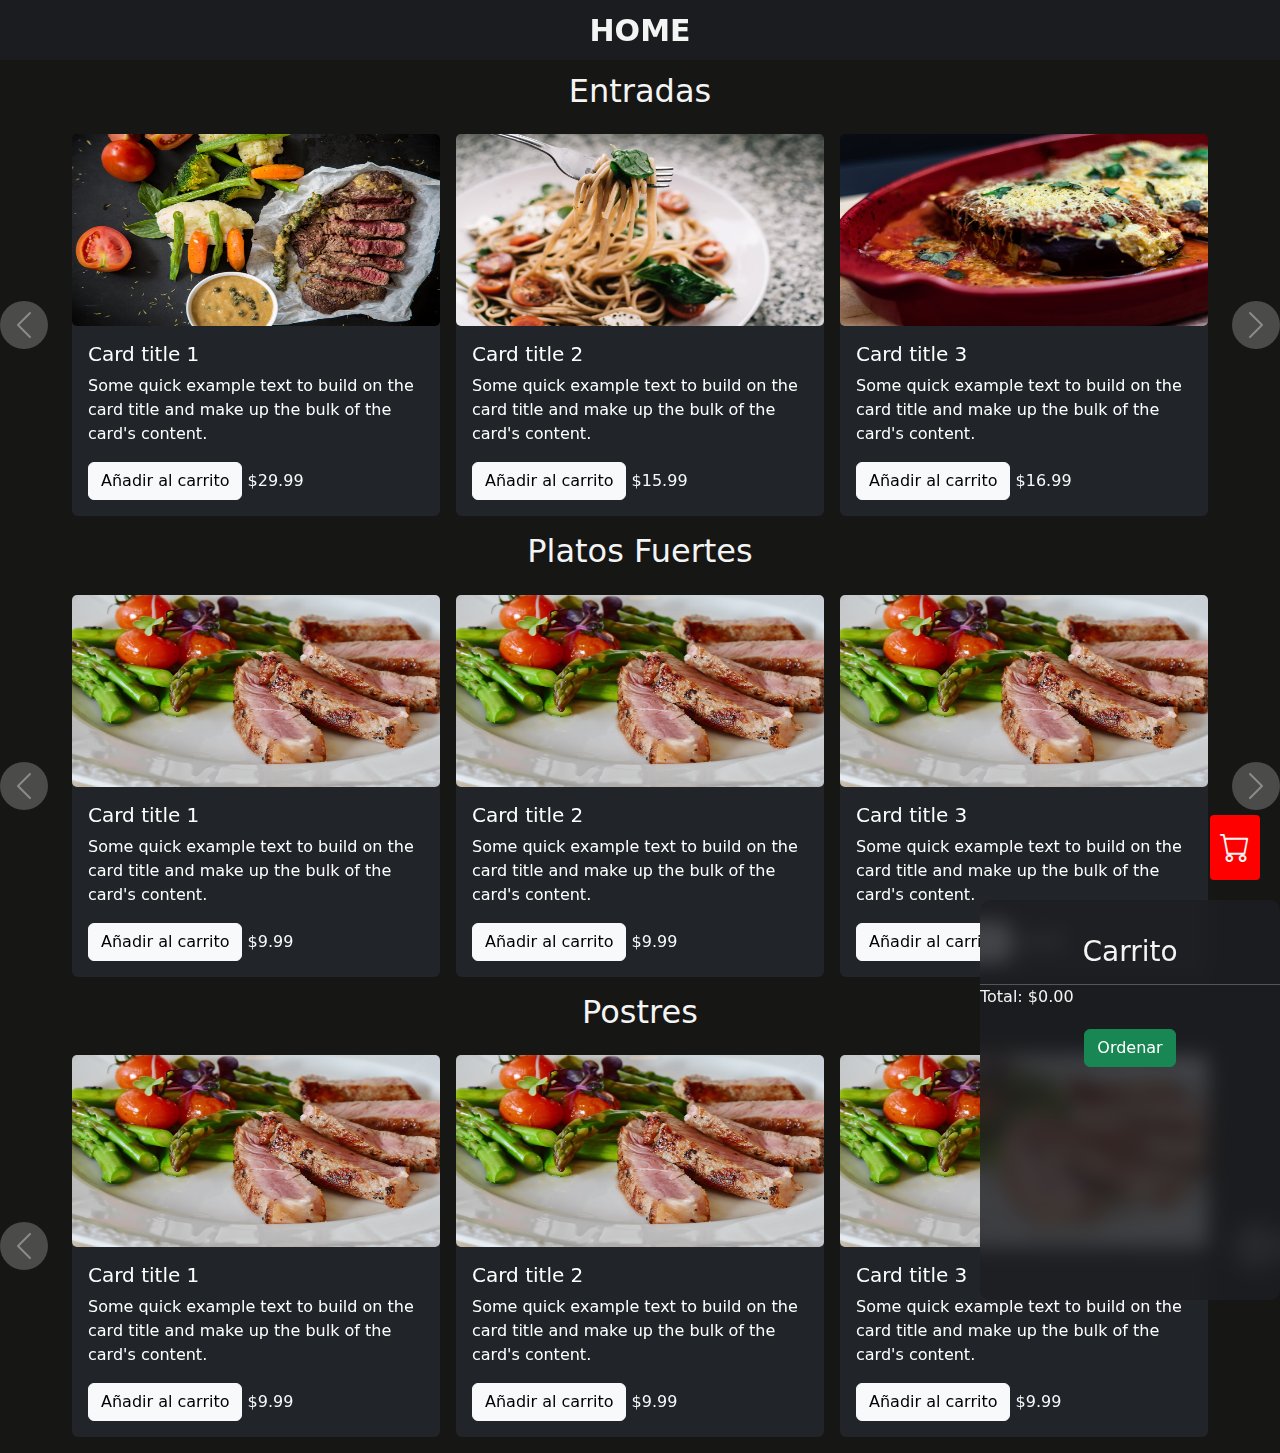
<file: pagina web verano/prueba2menu.html>
<!doctype html>
<html lang="en">
  <head>
    <meta charset="utf-8">
    <meta name="viewport" content="width=device-width, initial-scale=1">
    <title>Menu</title>
    <link href="https://cdn.jsdelivr.net/npm/bootstrap@5.3.3/dist/css/bootstrap.min.css" rel="stylesheet" integrity="sha384-QWTKZyjpPEjISv5WaRU9OFeRpok6YctnYmDr5pNlyT2bRjXh0JMhjY6hW+ALEwIH" crossorigin="anonymous">
    <link rel="stylesheet" href="https://cdn.jsdelivr.net/npm/bootstrap-icons@1.11.3/font/bootstrap-icons.min.css">
    <link rel="stylesheet" href="card.css">
    <link rel="shortcut icon" href="imagenes/utensils-solid.ico" type="image/x-icon">
 </head>
  <body>
    <div class="smooth">
    <div class="header">
        <ul>
          <li><a href="index.html" class="menuhamburguesa">Home</a></li>
        </ul>
      </div>
    </div>
    <br><br><br>
      <h2>Entradas</h2>
      
    <input type="checkbox" id="menu-toggle" class="menu-toggle">
    <label for="menu-toggle" class="menu-icon"><i class="bi bi-cart"></i></label>
    <ul class="menu">
        <div id="cart">
            <h3 class="carrito-compras">Carrito</h3>
            <ul class="carrito-compras" id="cart-items"></ul>
            <p class="carrito-compras">Total: $<span id="cart-total">0.00</span></p>
            <button class="btn btn-success" onclick="pagar()">Ordenar</button>
        </div>
    </ul>
    <div class="multiple-card-slider">
        <div id="carouselExampleControls" class="carousel" data-bs-ride="false">
            <div class="carousel-inner">
                <div class="carousel-item active">
                    
                    <div class="card text-bg-dark">
                        <div class="img-wrapper">
                            <img src="imagenes/img1.jpg" class="d-block w-100" alt="">
                        </div>
                        <div class="card-body">
                            <h5 class="card-title">Card title 1</h5>
                            <p class="card-text">Some quick example text to build on the card title and make up the bulk of
                                the card's content.</p>
                            <a class="btn btn-light" onclick="addToCart('Card title 1', 29.99)">Añadir al carrito</a>
                            <span class="text-light">$29.99</span>
                        </div>
                    </div>
                </div>
                <div class="carousel-item">
                    
                    <div class="card text-bg-dark">
                        <div class="img-wrapper">
                            <img src="imagenes/img2.jpg" class="d-block w-100" alt="">
                        </div>
                        <div class="card-body">
                            <h5 class="card-title">Card title 2</h5>
                            <p class="card-text">Some quick example text to build on the card title and make up the bulk of
                                the card's content.</p>
                            <a  class="btn btn-light" onclick="addToCart('Card title 2', 15.99)">Añadir al carrito </a>
                            <span class="text-light">$15.99</span>
                        </div>
                    </div>
                </div>
                <div class="carousel-item">
                    
                    <div class="card text-bg-dark">
                        <div class="img-wrapper">
                            <img src="imagenes/img3.jpg" class="d-block w-100" alt="">
                        </div>
                        <div class="card-body">
                            <h5 class="card-title">Card title 3</h5>
                            <p class="card-text">Some quick example text to build on the card title and make up the bulk of
                                the card's content.</p>
                            <a class="btn btn-light"onclick="addToCart('Card title 3', 16.99)">Añadir al carrito </a>
                            <span class="text-light">$16.99</span>
                        </div>
                    </div>
                </div>
                <div class="carousel-item">
                    
                    <div class="card text-bg-dark">
                        <div class="img-wrapper">
                            <img src="imagenes/img4.jpg" class="d-block w-100" alt="">
                        </div>
                        <div class="card-body">
                            <h5 class="card-title">Card title 4</h5>
                            <p class="card-text">Some quick example text to build on the card title and make up the bulk of
                                the card's content.</p>
                            <a class="btn btn-light"onclick="addToCart('Card title 4', 29.99)">Añadir al carrito</a>
                            <span class="text-light">$15.99</span>
                        </div>
                    </div>
                </div>
                <div class="carousel-item">
                    
                    <div class="card text-bg-dark">
                        <div class="img-wrapper">
                            <img src="imagenes/img5.jpg" class="d-block w-100" alt="">
                        </div>
                        <div class="card-body">
                            <h5 class="card-title">Card title 5</h5>
                            <p class="card-text">Some quick example text to build on the card title and make up the bulk of
                                the card's content.</p>
                            <a class="btn btn-light" onclick="addToCart('Card title 5', 29.99)">Añadir al carrito</a>
                            <span class="text-light">$15.99</span>
                        </div>
                    </div>
                </div>
                <div class="carousel-item">
                   
                    <div class="card text-bg-dark">
                        <div class="img-wrapper">
                            <img src="imagenes/img6.jpg" class="d-block w-100" alt="">
                        </div>
                        <div class="card-body">
                            <h5 class="card-title">Card title 6</h5>
                            <p class="card-text">Some quick example text to build on the card title and make up the bulk of
                                the card's content.</p>
                            <a class="btn btn-light"onclick="addToCart('Card title 6', 29.99)">Añadir al carrito</a>
                            <span class="text-light">$15.99</span>
                        </div>
                    </div>
                </div>
                <div class="carousel-item">
                    
                    <div class="card text-bg-dark">
                        <div class="img-wrapper">
                            <img src="imagenes/img6.jpg" class="d-block w-100" alt="">
                        </div>
                        <div class="card-body">
                            <h5 class="card-title">Card title 7</h5>
                            <p class="card-text">Some quick example text to build on the card title and make up the bulk of
                                the card's content.</p>
                            <a class="btn btn-light"onclick="addToCart('Card title 7', 29.99)">Añadir al carrito</a>
                            <span class="text-light">$15.99</span>
                        </div>
                    </div>
                </div>
                <div class="carousel-item">
                    
                    <div class="card text-bg-dark">
                        <div class="img-wrapper">
                            <img src="imagenes/img1.jpg" class="d-block w-100" alt="">
                        </div>
                        <div class="card-body">
                            <h5 class="card-title">Card title 8</h5>
                            <p class="card-text">Some quick example text to build on the card title and make up the bulk of
                                the card's content.</p>
                            <a class="btn btn-light"onclick="addToCart('Card title 8', 29.99)">Añadir al carrito</a>
                            <span class="text-light">$15.99</span>
                        </div>
                    </div>
                </div>
                <div class="carousel-item">
                    
                    <div class="card text-bg-dark">
                        <div class="img-wrapper">
                            <img src="imagenes/img1.jpg" class="d-block w-100" alt="">
                        </div>
                        <div class="card-body">
                            <h5 class="card-title">Card title 9</h5>
                            <p class="card-text">Some quick example text to build on the card title and make up the bulk of
                                the card's content.</p>
                            <a class="btn btn-light"onclick="addToCart('Card title 9', 29.99)">Añadir al carrito</a>
                            <span class="text-light">$15.99</span>
                        </div>
                    </div>
                </div>
            </div>
            <button class="carousel-control-prev" type="button" data-bs-target="#carouselExampleControls" data-bs-slide="prev">
                <span class="carousel-control-prev-icon" aria-hidden="true"></span>
                <span class="visually-hidden">Previous</span>
            </button>
            <button class="carousel-control-next" type="button" data-bs-target="#carouselExampleControls" data-bs-slide="next">
                <span class="carousel-control-next-icon" aria-hidden="true"></span>
                <span class="visually-hidden">Next</span>
            </button>
        </div>
    </div>
    <h2>Platos Fuertes</h2>
    <div class="multiple-card-slider">
        <div id="carouselExampleControls2" class="carousel" data-bs-ride="false">
            <div class="carousel-inner">
                <div class="carousel-item active">
                    
                    <div class="card text-bg-dark">
                        <div class="img-wrapper">
                            <img src="imagenes/img5.jpg" class="d-block w-100" alt="">
                        </div>
                        <div class="card-body">
                            <h5 class="card-title">Card title 1</h5>
                            <p class="card-text">Some quick example text to build on the card title and make up the bulk of
                                the card's content.</p>
                            <a class="btn btn-light"onclick="addToCart('Card title 10', 9.99)">Añadir al carrito</a>
                            <span class="text-light">$9.99</span>
                        </div>
                    </div>
                </div>
                <div class="carousel-item">
                    
                    <div class="card text-bg-dark">
                        <div class="img-wrapper">
                            <img src="imagenes/img5.jpg" class="d-block w-100" alt="">
                        </div>
                        <div class="card-body">
                            <h5 class="card-title">Card title 2</h5>
                            <p class="card-text">Some quick example text to build on the card title and make up the bulk of
                                the card's content.</p>
                            <a  class="btn btn-light"onclick="addToCart('Card title 11', 9.99)">Añadir al carrito</a>
                            <span class="text-light">$9.99</span>
                        </div>
                    </div>
                </div>
                <div class="carousel-item">
                    
                    <div class="card text-bg-dark">
                        <div class="img-wrapper">
                            <img src="imagenes/img5.jpg" class="d-block w-100" alt="">
                        </div>
                        <div class="card-body">
                            <h5 class="card-title">Card title 3</h5>
                            <p class="card-text">Some quick example text to build on the card title and make up the bulk of
                                the card's content.</p>
                            <a class="btn btn-light"onclick="addToCart('Card title 12', 9.99)">Añadir al carrito</a>
                            <span class="text-light">$9.99</span>
                        </div>
                    </div>
                </div>
                <div class="carousel-item">
                    
                    <div class="card text-bg-dark">
                        <div class="img-wrapper">
                            <img src="imagenes/img5.jpg" class="d-block w-100" alt="">
                        </div>
                        <div class="card-body">
                            <h5 class="card-title">Card title 4</h5>
                            <p class="card-text">Some quick example text to build on the card title and make up the bulk of
                                the card's content.</p>
                            <a class="btn btn-light"onclick="addToCart('Card title 13', 9.99)">Añadir al carrito</a>
                            <span class="text-light">$9.99</span>
                        </div>
                    </div>
                </div>
                <div class="carousel-item">
                    
                    <div class="card text-bg-dark">
                        <div class="img-wrapper">
                            <img src="imagenes/img5.jpg" class="d-block w-100" alt="">
                        </div>
                        <div class="card-body">
                            <h5 class="card-title">Card title 5</h5>
                            <p class="card-text">Some quick example text to build on the card title and make up the bulk of
                                the card's content.</p>
                            <a  class="btn btn-light"onclick="addToCart('Card title 14', 9.99)">Añadir al carrito</a>
                            <span class="text-light">$9.99</span>
                        </div>
                    </div>
                </div>
                <div class="carousel-item">
                    
                    <div class="card text-bg-dark">
                        <div class="img-wrapper">
                            <img src="imagenes/img5.jpg" class="d-block w-100" alt="">
                        </div>
                        <div class="card-body">
                            <h5 class="card-title">Card title 6</h5>
                            <p class="card-text">Some quick example text to build on the card title and make up the bulk of
                                the card's content.</p>
                            <a class="btn btn-light"onclick="addToCart('Card title 15', 9.99)">Añadir al carrito</a>
                            <span class="text-light">$9.99</span>
                        </div>
                    </div>
                </div>
                <div class="carousel-item">
                    
                    <div class="card text-bg-dark">
                        <div class="img-wrapper">
                            <img src="imagenes/img5.jpg" class="d-block w-100" alt="">
                        </div>
                        <div class="card-body">
                            <h5 class="card-title">Card title 7</h5>
                            <p class="card-text">Some quick example text to build on the card title and make up the bulk of
                                the card's content.</p>
                            <a class="btn btn-light"onclick="addToCart('Card title 16', 9.99)">Añadir al carrito</a>
                            <span class="text-light">$9.99</span>
                        </div>
                    </div>
                </div>
                <div class="carousel-item">
                    
                    <div class="card text-bg-dark">
                        <div class="img-wrapper">
                            <img src="imagenes/img5.jpg" class="d-block w-100" alt="">
                        </div>
                        <div class="card-body">
                            <h5 class="card-title">Card title 8</h5>
                            <p class="card-text">Some quick example text to build on the card title and make up the bulk of
                                the card's content.</p>
                            <a class="btn btn-light"onclick="addToCart('Card title 17', 9.99)">Añadir al carrito</a>
                            <span class="text-light">$9.99</span>
                        </div>
                    </div>
                </div>
                <div class="carousel-item">
                    
                    <div class="card text-bg-dark">
                        <div class="img-wrapper">
                            <img src="imagenes/img5.jpg" class="d-block w-100" alt="">
                        </div>
                        <div class="card-body">
                            <h5 class="card-title">Card title 9</h5>
                            <p class="card-text">Some quick example text to build on the card title and make up the bulk of
                                the card's content.</p>
                            <a class="btn btn-light"onclick="addToCart('Card title 18', 9.99)">Añadir al carrito</a>
                            <span class="text-light">$9.99</span>
                        </div>
                    </div>
                </div>
            </div>
            <button class="carousel-control-prev" type="button" data-bs-target="#carouselExampleControls2" data-bs-slide="prev">
                <span class="carousel-control-prev-icon" aria-hidden="true"></span>
                <span class="visually-hidden">Previous</span>
            </button>
            <button class="carousel-control-next" type="button" data-bs-target="#carouselExampleControls2" data-bs-slide="next">
                <span class="carousel-control-next-icon" aria-hidden="true"></span>
                <span class="visually-hidden">Next</span>
            </button>
        </div>
    </div>
    <h2>Postres</h2>
    <div class="multiple-card-slider">
        <div id="carouselExampleControls3" class="carousel" data-bs-ride="false">
            <div class="carousel-inner">
                <div class="carousel-item active">
                    
                    <div class="card text-bg-dark">
                        <div class="img-wrapper">
                            <img src="imagenes/img5.jpg" class="d-block w-100" alt="">
                        </div>
                        <div class="card-body">
                            <h5 class="card-title">Card title 1</h5>
                            <p class="card-text">Some quick example text to build on the card title and make up the bulk of
                                the card's content.</p>
                            <a class="btn btn-light"onclick="addToCart('Card title 19', 9.99)">Añadir al carrito</a>
                            <span class="text-light">$9.99</span>
                        </div>
                    </div>
                </div>
                <div class="carousel-item">
                    
                    <div class="card text-bg-dark">
                        <div class="img-wrapper">
                            <img src="imagenes/img5.jpg" class="d-block w-100" alt="">
                        </div>
                        <div class="card-body">
                            <h5 class="card-title">Card title 2</h5>
                            <p class="card-text">Some quick example text to build on the card title and make up the bulk of
                                the card's content.</p>
                            <a class="btn btn-light"onclick="addToCart('Card title 20', 9.99)">Añadir al carrito</a>
                            <span class="text-light">$9.99</span>
                        </div>
                    </div>
                </div>
                <div class="carousel-item">
                    
                    <div class="card text-bg-dark">
                        <div class="img-wrapper">
                            <img src="imagenes/img5.jpg" class="d-block w-100" alt="">
                        </div>
                        <div class="card-body">
                            <h5 class="card-title">Card title 3</h5>
                            <p class="card-text">Some quick example text to build on the card title and make up the bulk of
                                the card's content.</p>
                            <a class="btn btn-light"onclick="addToCart('Card title 21', 9.99)">Añadir al carrito</a>
                            <span class="text-light">$9.99</span>
                        </div>
                    </div>
                </div>
                <div class="carousel-item">
                    
                    <div class="card text-bg-dark">
                        <div class="img-wrapper">
                            <img src="imagenes/img5.jpg" class="d-block w-100" alt="">
                        </div>
                        <div class="card-body">
                            <h5 class="card-title">Card title 4</h5>
                            <p class="card-text">Some quick example text to build on the card title and make up the bulk of
                                the card's content.</p>
                            <a class="btn btn-light"onclick="addToCart('Card title 22', 9.99)">Añadir al carrito</a>
                            <span class="text-light">$9.99</span>
                        </div>
                    </div>
                </div>
                <div class="carousel-item">
                   
                    <div class="card text-bg-dark">
                        <div class="img-wrapper">
                            <img src="imagenes/img5.jpg" class="d-block w-100" alt="">
                        </div>
                        <div class="card-body">
                            <h5 class="card-title">Card title 5</h5>
                            <p class="card-text">Some quick example text to build on the card title and make up the bulk of
                                the card's content.</p>
                            <a class="btn btn-light"onclick="addToCart('Card title 23', 9.99)">Añadir al carrito</a>
                            <span class="text-light">$9.99</span>
                        </div>
                    </div>
                </div>
                <div class="carousel-item">
                    
                    <div class="card text-bg-dark">
                        <div class="img-wrapper">
                            <img src="imagenes/img5.jpg" class="d-block w-100" alt="">
                        </div>
                        <div class="card-body">
                            <h5 class="card-title">Card title 6</h5>
                            <p class="card-text">Some quick example text to build on the card title and make up the bulk of
                                the card's content.</p>
                            <a class="btn btn-light"onclick="addToCart('Card title 24', 9.99)">Añadir al carrito</a>
                            <span class="text-light">$9.99</span>
                        </div>
                    </div>
                </div>
                <div class="carousel-item">
                    
                    <div class="card text-bg-dark">
                        <div class="img-wrapper">
                            <img src="imagenes/img5.jpg" class="d-block w-100" alt="">
                        </div>
                        <div class="card-body">
                            <h5 class="card-title">Card title 7</h5>
                            <p class="card-text">Some quick example text to build on the card title and make up the bulk of
                                the card's content.</p>
                            <a class="btn btn-light"onclick="addToCart('Card title 25', 9.99)">Añadir al carrito</a>
                            <span class="text-light">$9.99</span>
                        </div>
                    </div>
                </div>
                <div class="carousel-item">
                    
                    <div class="card text-bg-dark">
                        <div class="img-wrapper">
                            <img src="imagenes/img5.jpg" class="d-block w-100" alt="">
                        </div>
                        <div class="card-body">
                            <h5 class="card-title">Card title 8</h5>
                            <p class="card-text">Some quick example text to build on the card title and make up the bulk of
                                the card's content.</p>
                            <a class="btn btn-light"onclick="addToCart('Card title 26', 9.99)">Añadir al carrito</a>
                            <span class="text-light">$9.99</span>
                        </div>
                    </div>
                </div>
                <div class="carousel-item">
                    
                    <div class="card text-bg-dark">
                        <div class="img-wrapper">
                            <img src="imagenes/img5.jpg" class="d-block w-100" alt="">
                        </div>
                        <div class="card-body">
                            <h5 class="card-title">Card title 9</h5>
                            <p class="card-text">Some quick example text to build on the card title and make up the bulk of
                                the card's content.</p>
                            <a class="btn btn-light"onclick="addToCart('Card title 27', 9.99)">Añadir al carrito</a>
                            <span class="text-light">$9.99</span>
                        </div>
                    </div>
                </div>
            </div>
            <button class="carousel-control-prev" type="button" data-bs-target="#carouselExampleControls3" data-bs-slide="prev">
                <span class="carousel-control-prev-icon" aria-hidden="true"></span>
                <span class="visually-hidden">Previous</span>
            </button>
            <button class="carousel-control-next" type="button" data-bs-target="#carouselExampleControls3" data-bs-slide="next">
                <span class="carousel-control-next-icon" aria-hidden="true"></span>
                <span class="visually-hidden">Next</span>
            </button>
        </div>
    </div>
    
    <script src="https://code.jquery.com/jquery-3.7.1.js" integrity="sha256-eKhayi8LEQwp4NKxN+CfCh+3qOVUtJn3QNZ0TciWLP4=" crossorigin="anonymous"></script>
    <script src="https://cdn.jsdelivr.net/npm/bootstrap@5.3.3/dist/js/bootstrap.bundle.min.js" integrity="sha384-YvpcrYf0tY3lHB60NNkmXc5s9fDVZLESaAA55NDzOxhy9GkcIdslK1eN7N6jIeHz" crossorigin="anonymous"></script>
    <script src="carousel.js"></script>
    <script src="carrito.js"></script>
  </body>
</html>
</file>
<file: pagina web verano/card.css>
h2{
  color: #f4f4f4;
  text-align: center;
}
.card .img-wrapper {
  max-width: 100%;
  height: 12em;
  
  display: flex;
  justify-content: center;
  align-items: center;
}
img{
  max-height: 100%;
  border-radius: 5px;
}
  .carousel-inner {
    padding: 1em;
  }
  body{
    background-color: #161615;
  }
  
  @media screen and (min-width: 576px) {
    .carousel-inner {
      display: flex;
      width: 90%;
      margin-inline: auto;
      padding: 1em 0;
      overflow: hidden;
    }
    .carousel-item {
      display: block;
      margin-right: 0;
      flex: 0 0 calc(100% / 2);
    }
  }
  @media screen and (min-width: 1024px) {
    .carousel-item {
      display: block;
      margin-right: 0;
      flex: 0 0 calc(100% / 3);
    }
  }
  .carousel .card {
    margin: 0 0.5em;
    border: 0;
  }
  
  .carousel-control-prev,
  .carousel-control-next {
    width: 3rem;
    height: 3rem;
    background-color: grey;
    border-radius: 50%;
    top: 50%;
    transform: translateY(-50%);
  }
  #cart {
    margin-top: 20px;
}

#cart-items {
    list-style-type: none;
    padding-left: 0;
}
.carrito-compras{
  color: #f4f4f4;
  text-align: start;
}
.botonesmasymenos{
  background-color: #ffc107; /* Amarillo */
    color: black;
    font-weight: bold;
    padding: 5px 15px;
    font-size: 16px;
    border-radius: 50%;
}
.header {
  position: fixed;
  top: 0;
  z-index: 1;
  display: flex;
  justify-content: center; /* Centra el contenido en la cabecera */
  align-items: center;
  width: 100%;
  min-height: 60px;
  font-size: 1rem;
  background-color: rgba(29, 30, 34, 0.8);
  backdrop-filter: blur(10px); /* Efecto de difuminado */
  -webkit-backdrop-filter: blur(10px);
}
.header ul {
  margin: 0;
  padding: 0;
  list-style-type: none;
  display: flex;
  width: auto; /* Ajusta el ancho para centrado */
  justify-content: center; /* Centra los elementos de la lista */
  align-items: center;
}

.header li {
  margin: 0 15px; /* Espacio entre los elementos */
}

.header li:first-child {
  text-align: center; /* Centra el texto del botón "Inicio" */
}

.header a {
  position: relative;
  text-decoration: none;
  text-transform: uppercase;
  font-weight: 600;
  color: #f4f4f4;
}

.header a::after {
  position: absolute;
  bottom: -3px;
  left: 0;
  content: '';
  width: 0;
  height: 3px;
  transition: all 0.2s linear;
}

.header a:hover::after {
  width: 100%;
  background-color: #f4f4f4;
}
.smooth {
  position: relative;
  width: 100%;
  height: 100%;
  scroll-behavior: smooth;
  overflow-y: scroll;
  scroll-snap-type: y mandatory;
}

i {
  font-size: 30px;
  color: #f4f4f4;
}


.boton-carrito {
  background-color: transparent;
  border: transparent;
  cursor: pointer;
}

.boton-carrito i {
  font-size: 30px;
  color: #f4f4f4;
  transition: color 0.3s ease;
}

.boton-carrito:hover i {
  color: #636363; 
}

.menuhamburguesa {
  font-size: 30px;
  color: #f4f4f4;
}
.menu-toggle {
            display: none;
        }
/* Ajusta el tamaño del menú desplegable */
/* Ajusta el tamaño del menú desplegable y redondea las esquinas */
.menu {
  position: fixed;
  bottom: 0;
  right: 0;
  width: 300px; /* Ajusta el ancho del menú aquí */
  height: 400px; /* Ajusta la altura del menú aquí */
  background-color: rgba(29, 30, 34, 0.8);
  backdrop-filter: blur(10px); /* Efecto de difuminado */
  -webkit-backdrop-filter: blur(10px);
  color: white;
  list-style: none;
  padding: 0;
  margin: 0;
  transform: translateY(100%); /* Inicialmente fuera de la vista */
  transition: transform 0.3s ease;
  overflow-y: auto; /* Añade un scrollbar vertical si es necesario */
  border-radius: 10px; /* Redondea las esquinas del menú */
  z-index: 999; /* Asegura que esté por debajo del botón */
}

/* Estilo para el título del carrito centrado */
#cart h3 {
  text-align: center;
  padding: 15px;
  margin: 0;
  border-bottom: 1px solid #555;
}
#cart .btn-success {
  margin-right: 20px; /* Ajusta este valor según sea necesario para el padding deseado */
  display: block; /* Asegura que el botón esté en su propia línea */
  margin: 20px auto; /* Centra el botón horizontalmente y agrega un margen superior e inferior */
}
/* Ajusta el diseño de los elementos del menú */
.menu li {
  padding: 15px;
  border-bottom: 1px solid #555;
}

.menu li:last-child {
  border-bottom: none;
}

/* Agrega un estilo para el botón del carrito */
.menu-icon {
  position: fixed;
  bottom: 20px;
  right: 20px;
  cursor: pointer;
  padding: 10px;
  background: #ff0000;
  color: rgb(0, 0, 0);
  border: none;
  border-radius: 4px;
  z-index: 1000; /* Asegura que esté por encima del contenido */
}

.menu-icon:hover {
  background: #000000;
}


        .menu-toggle:checked + .menu-icon + .menu {
            transform: translateY(0); /* Mueve el menú a la vista */
        }
</file>
